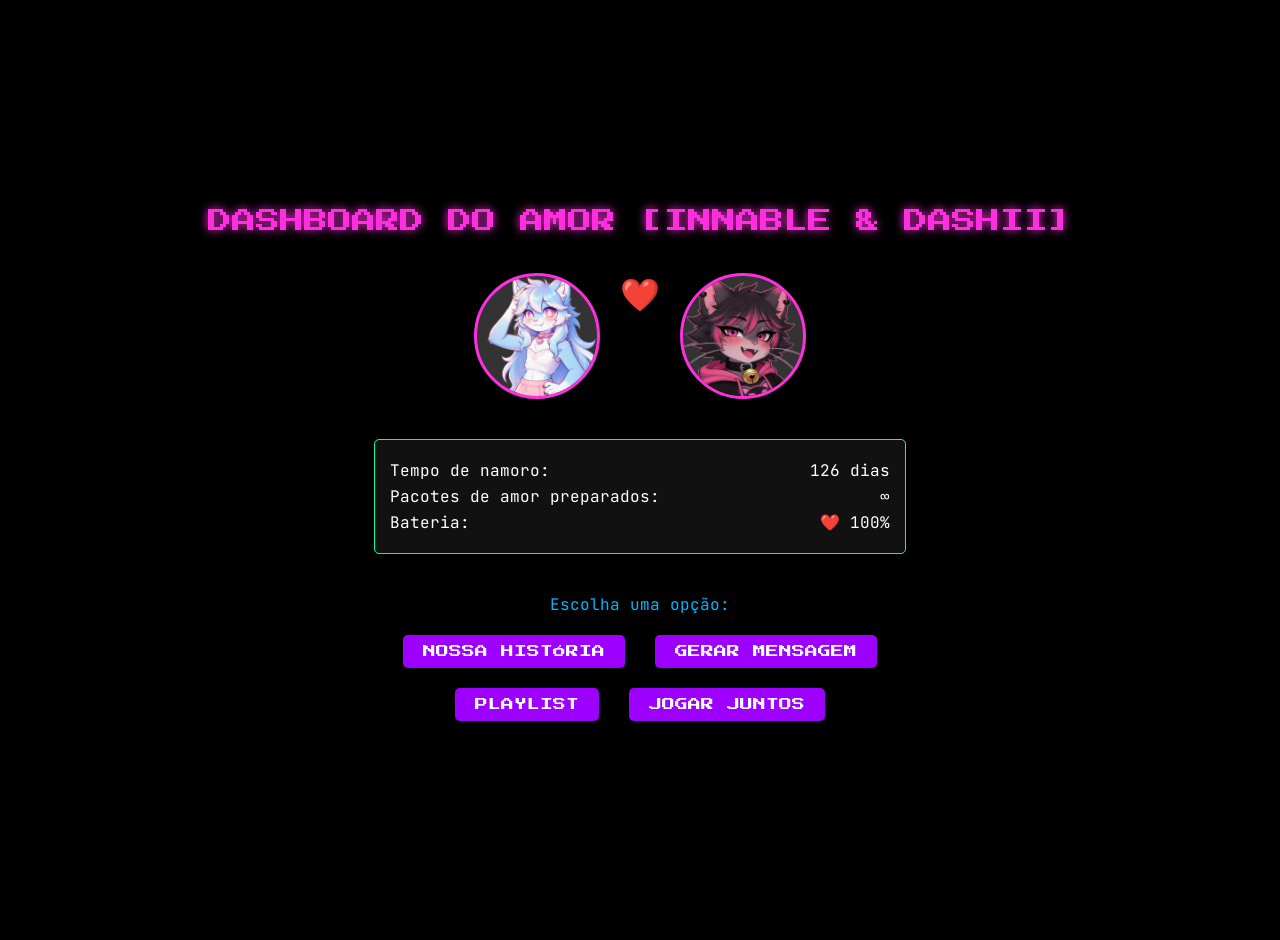
<file: index.html>
<!DOCTYPE html>
<html lang="pt-BR">
<head>
    <meta charset="UTF-8">
    <meta name="viewport" content="width=device-width, initial-scale=1.0">
    <title>Innable & Dashii - Dashboard do Amor</title>
    <!-- Link para a fonte "Press Start 2P" (estilo retro-game) -->
    <link href="https://fonts.googleapis.com/css2?family=Press+Start+2P&display=swap" rel="stylesheet">
    <!-- Link para a fonte "JetBrains Mono" (estilo código) -->
    <link href="https://fonts.googleapis.com/css2?family=JetBrains+Mono:wght@400;700&display=swap" rel="stylesheet">
    <!-- Estilos CSS -->
    <style>
        /* Reset básico */
        body, h1, p {
            margin: 0;
            padding: 0;
        }

        /* Estilos globais */
        body {
            background-color: #000;
            color: #FFF;
            font-family: 'JetBrains Mono', monospace;
            text-align: center;
            padding: 20px;
            min-height: 100vh;
            display: flex;
            flex-direction: column;
            justify-content: center;
            align-items: center;
        }

        /* Estilo para títulos (Press Start 2P) */
        .title {
            font-family: 'Press Start 2P', cursive;
            color: #FF2EDF;
            font-size: 1.5em;
            margin-bottom: 20px;
            text-shadow: 0 0 10px #FF2EDF;
        }

        /* Estilo para textos normais */
        .text {
            color: #00B4FF;
            margin: 10px 0;
        }

        /* Estilo para botões */
        .button {
            background-color: #9D00FF;
            color: #FFF;
            border: none;
            padding: 10px 20px;
            margin: 10px;
            border-radius: 5px;
            font-family: 'Press Start 2P', cursive;
            font-size: 0.8em;
            cursor: pointer;
            transition: all 0.3s;
        }

        .button:hover {
            background-color: #FF2EDF;
            transform: scale(1.05);
        }

        /* Estilo para avatares (fursonas) */
        .avatars {
            display: flex;
            gap: 20px;
            margin: 20px 0;
        }

        .avatar {
            width: 120px;
            height: 120px;
            border-radius: 50%;
            object-fit: cover;
            border: 3px solid #FF2EDF;
        }

        /* Estilo para o coração entre os avatares */
        .heart {
            color: #FF2EDF;
            font-size: 2em;
            animation: pulse 1.5s infinite;
        }

        @keyframes pulse {
            0% { transform: scale(1); }
            50% { transform: scale(1.2); }
            100% { transform: scale(1); }
        }

        /* Estilo para a barra de status (terminal) */
        .status-bar {
            background-color: #111;
            border: 1px solid #00FFA3;
            padding: 15px;
            border-radius: 5px;
            width: 80%;
            max-width: 500px;
            margin: 20px 0;
        }

        .status-item {
            display: flex;
            justify-content: space-between;
            margin: 5px 0;
        }

        /* Estilo para quando a imagem não carregar */
        .avatar {
            background-color: #333;
            display: flex;
            align-items: center;
            justify-content: center;
            color: #FF2EDF;
            font-size: 0.8em;
        }

        /* Estilo para contagem regressiva */
        .countdown {
            color: #FF2EDF;
            font-family: 'Press Start 2P', cursive;
            font-size: 0.9em;
            margin-top: 10px;
        }

        /* Animação para o coração quando a data chegar */
        @keyframes heartbeat {
            0% { transform: scale(1); }
            25% { transform: scale(1.2); }
            50% { transform: scale(1); }
            75% { transform: scale(1.2); }
            100% { transform: scale(1); }
        }

        .heart-celebration {
            animation: heartbeat 0.5s infinite;
            color: #FF0000;
        }
    </style>
</head>
<body>
    <div class="title">DASHBOARD DO AMOR [INNABLE & DASHII]</div>

    <div class="avatars">
        <img src="assets/innable-avatar.png" alt="Innable" class="avatar" onerror="this.src='https://via.placeholder.com/120/FF2EDF/FFFFFF?text=Innable'; this.onerror=null;">
        <div class="heart" id="heart">❤️</div>
        <img src="assets/dashii-avatar.png" alt="Dashii" class="avatar" onerror="this.src='https://via.placeholder.com/120/FF2EDF/FFFFFF?text=Dashii'; this.onerror=null;">
    </div>

    <div class="status-bar">
        <div class="status-item">
            <span>Contagem para o início:</span>
            <span id="uptime">Calculando...</span>
        </div>
        <div class="status-item">
            <span>Pacotes de amor preparados:</span>
            <span>∞</span>
        </div>
        <div class="status-item">
            <span>Bateria:</span>
            <span>❤️ 100%</span>
        </div>
    </div>

    <div class="countdown" id="countdown"></div>

    <div class="text">Escolha uma opção:</div>

    <div>
        <button class="button" onclick="window.location.href='nossa-historia.html'">NOSSA HISTÓRIA</button>
        <button class="button" onclick="window.location.href='api-amor.html'">GERAR MENSAGEM</button>
    </div>
    <div>
        <button class="button" onclick="window.location.href='playlist.html'">PLAYLIST</button>
        <button class="button" onclick="window.location.href='jogos.html'">JOGAR JUNTOS</button>
    </div>

    <script>
        // Data do início do namoro (2 de agosto de 2026)
        const startDate = new Date('2026-08-02');
        const now = new Date();

        // Verifica se a data já passou
        if (now >= startDate) {
            // Se a data já passou, mostra o tempo de namoro
            const diffTime = Math.abs(now - startDate);
            const diffDays = Math.ceil(diffTime / (1000 * 60 * 60 * 24));

            document.getElementById('uptime').textContent = `${diffDays} dias`;
            document.getElementById('heart').classList.add('heart-celebration');
            document.querySelector('.status-bar .status-item:first-child span:first-child').textContent = 'Tempo de namoro:';
        } else {
            // Se a data ainda não passou, mostra a contagem regressiva
            function updateCountdown() {
                const now = new Date();
                const diffTime = Math.abs(startDate - now);
                const diffDays = Math.ceil(diffTime / (1000 * 60 * 60 * 24));

                // Calcula anos, meses e dias restantes
                const years = Math.floor(diffDays / 365);
                const months = Math.floor((diffDays % 365) / 30);
                const days = diffDays % 30;

                let countdownText = '';
                if (years > 0) countdownText += `${years} ano${years > 1 ? 's' : ''}, `;
                if (months > 0) countdownText += `${months} mês${months > 1 ? 'es' : ''}, `;
                countdownText += `${days} dia${days !== 1 ? 's' : ''}`;

                document.getElementById('uptime').textContent = countdownText;

                // Atualiza a contagem regressiva detalhada
                const hours = Math.floor((diffTime % (1000 * 60 * 60 * 24)) / (1000 * 60 * 60));
                const minutes = Math.floor((diffTime % (1000 * 60 * 60)) / (1000 * 60));
                const seconds = Math.floor((diffTime % (1000 * 60)) / 1000);

                document.getElementById('countdown').textContent =
                    `Faltam: ${days} dias, ${hours} horas, ${minutes} minutos e ${seconds} segundos`;
            }

            // Atualiza a contagem regressiva a cada segundo
            updateCountdown();
            setInterval(updateCountdown, 100);
        }
    </script>
</body>
</html>
</file>
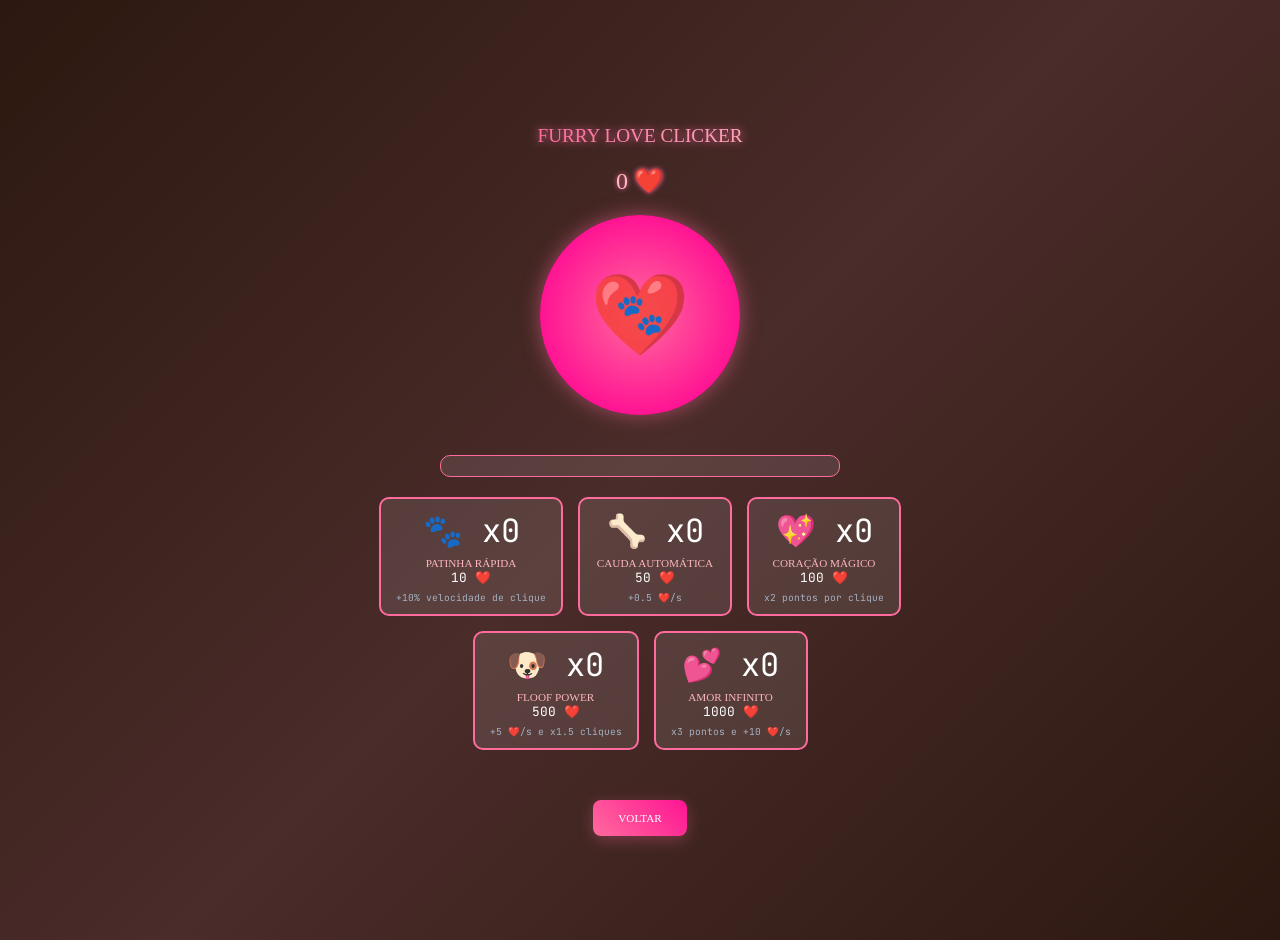
<file: jogos.html>
<!DOCTYPE html>
<html lang="pt-BR">
<head>
    <meta charset="UTF-8">
    <meta name="viewport" content="width=device-width, initial-scale=1.0">
    <title>Furry Love Clicker | Innable & Dashii</title>
    <!-- Fontes -->
    <link href="https://fonts.googleapis.com/css2?family=Press+Start+2P&display=swap" rel="stylesheet">
    <link href="https://fonts.googleapis.com/css2?family=JetBrains+Mono:wght@400;700&display=swap" rel="stylesheet">
    <style>
        /* Reset básico */
        body, h1, p {
            margin: 0;
            padding: 0;
        }

        /* Estilos globais */
        body {
            background: linear-gradient(135deg, #2c1810 0%, #4a2c2a 50%, #2c1810 100%);
            color: #FFF;
            font-family: 'JetBrains Mono', monospace;
            padding: 20px;
            min-height: 100vh;
            display: flex;
            flex-direction: column;
            align-items: center;
            justify-content: center;
            overflow-x: hidden;
        }

        /* Título */
        .title {
            font-family: 'Press+Start+2P', cursive;
            color: #FF6B9D;
            text-align: center;
            margin-bottom: 20px;
            text-shadow: 0 0 10px #FF6B9D;
            font-size: 1.2em;
            background: linear-gradient(90deg, #FF6B9D, #FFB6C1);
            -webkit-background-clip: text;
            -webkit-text-fill-color: transparent;
            background-clip: text;
            margin-top: 20px;
        }

        /* Contador */
        .counter {
            font-family: 'Press+Start+2P', cursive;
            color: #FFB6C1;
            font-size: 1.5em;
            margin-bottom: 20px;
            text-shadow: 0 0 5px #FF6B9D;
        }

        /* Botão principal (coração furry) */
        .clicker-button {
            width: 200px;
            height: 200px;
            background: radial-gradient(circle, #FF6B9D 0%, #FF1493 70%);
            border: none;
            border-radius: 50%;
            cursor: pointer;
            display: flex;
            align-items: center;
            justify-content: center;
            margin-bottom: 20px;
            box-shadow: 0 0 20px rgba(255, 107, 157, 0.5);
            transition: all 0.1s;
            position: relative;
            overflow: hidden;
            animation: pulse 2s infinite;
        }

        @keyframes pulse {
            0% { transform: scale(1); }
            50% { transform: scale(1.05); }
            100% { transform: scale(1); }
        }

        .clicker-button:active {
            transform: scale(0.95);
            box-shadow: 0 0 10px rgba(255, 107, 157, 0.8);
        }

        .clicker-button::before {
            content: "❤️";
            font-size: 80px;
            position: absolute;
            opacity: 0.8;
        }

        .clicker-button::after {
            content: "🐾";
            font-size: 40px;
            position: absolute;
            animation: float 3s infinite ease-in-out;
        }

        @keyframes float {
            0%, 100% { transform: translateY(0) rotate(0deg); }
            50% { transform: translateY(-20px) rotate(10deg); }
        }

        /* Efeitos de clique */
        .click-effect {
            position: absolute;
            font-size: 30px;
            color: #FF6B9D;
            pointer-events: none;
            animation: fadeOut 1s forwards;
            z-index: 10;
        }

        @keyframes fadeOut {
            0% { opacity: 1; transform: translateY(0); }
            100% { opacity: 0; transform: translateY(-50px); }
        }

        /* Upgrades */
        .upgrades {
            display: flex;
            flex-wrap: wrap;
            justify-content: center;
            gap: 15px;
            margin-bottom: 30px;
            max-width: 600px;
        }

        .upgrade {
            background: rgba(255, 255, 255, 0.1);
            border: 2px solid #FF6B9D;
            border-radius: 10px;
            padding: 10px 15px;
            cursor: pointer;
            transition: all 0.3s;
            text-align: center;
            min-width: 120px;
        }

        .upgrade:hover {
            background: rgba(255, 107, 157, 0.2);
            transform: scale(1.05);
        }

        .upgrade-icon {
            font-size: 2em;
            margin-bottom: 5px;
        }

        .upgrade-name {
            font-family: 'Press+Start+2P', cursive;
            color: #FFB6C1;
            font-size: 0.7em;
        }

        .upgrade-cost {
            color: #FFF;
            font-size: 0.8em;
        }

        .upgrade-description {
            color: #A5B1C2;
            font-size: 0.6em;
            margin-top: 5px;
        }

        /* Barra de progresso */
        .progress-container {
            width: 80%;
            max-width: 400px;
            margin: 20px auto;
        }

        .progress-bar {
            height: 20px;
            background: rgba(255, 255, 255, 0.1);
            border-radius: 10px;
            overflow: hidden;
            border: 1px solid #FF6B9D;
        }

        .progress {
            height: 100%;
            background: linear-gradient(90deg, #FF6B9D, #FF1493);
            width: 0%;
            transition: width 0.5s;
        }

        /* Mensagem de vitória */
        .victory-message {
            position: fixed;
            top: 50%;
            left: 50%;
            transform: translate(-50%, -50%);
            background: rgba(255, 107, 157, 0.95);
            color: #FFF;
            padding: 30px;
            border-radius: 15px;
            font-family: 'Press+Start+2P', cursive;
            font-size: 1.2em;
            text-align: center;
            display: none;
            box-shadow: 0 0 30px rgba(255, 107, 157, 0.7);
            z-index: 1000;
            border: 3px solid #FF1493;
            animation: bounce 0.5s;
        }

        @keyframes bounce {
            0%, 100% { transform: translate(-50%, -50%) scale(1); }
            50% { transform: translate(-50%, -50%) scale(1.1); }
        }

        .victory-message .heart {
            font-size: 2em;
            animation: pulse 1s infinite;
        }

        /* Botão de voltar */
        .back-button {
            background: linear-gradient(45deg, #FF6B9D, #FF1493);
            color: #FFF;
            border: none;
            padding: 12px 25px;
            border-radius: 8px;
            font-family: 'Press+Start+2P', cursive;
            font-size: 0.7em;
            cursor: pointer;
            transition: all 0.3s;
            margin-top: 20px;
            box-shadow: 0 4px 15px rgba(255, 107, 157, 0.3);
            text-transform: uppercase;
        }

        .back-button:hover {
            background: linear-gradient(45deg, #FF1493, #FF6B9D);
            transform: scale(1.05);
            box-shadow: 0 6px 20px rgba(255, 107, 157, 0.5);
        }

        /* Mensagem de conquista */
        .achievement {
            position: fixed;
            bottom: 20px;
            right: 20px;
            background: rgba(255, 107, 157, 0.9);
            color: #FFF;
            padding: 10px 15px;
            border-radius: 10px;
            font-family: 'Press+Start+2P', cursive;
            font-size: 0.7em;
            display: none;
            box-shadow: 0 0 10px rgba(255, 107, 157, 0.5);
            z-index: 100;
        }

        /* Fundo animado */
        .background-elements {
            position: fixed;
            top: 0;
            left: 0;
            width: 100%;
            height: 100%;
            pointer-events: none;
            z-index: -1;
            overflow: hidden;
        }

        .floating-element {
            position: absolute;
            font-size: 20px;
            color: rgba(255, 107, 157, 0.3);
            animation: float 10s infinite linear;
        }

        /* Easter egg */
        .secret-message {
            position: fixed;
            bottom: 20px;
            left: 20px;
            background: rgba(255, 107, 157, 0.9);
            color: #FFF;
            padding: 10px 15px;
            border-radius: 10px;
            font-family: 'Press+Start+2P', cursive;
            font-size: 0.7em;
            display: none;
            box-shadow: 0 0 10px rgba(255, 107, 157, 0.5);
            z-index: 100;
        }

        /* Efeito de brilho */
        @keyframes glow {
            0% { box-shadow: 0 0 5px #FF1493; }
            50% { box-shadow: 0 0 20px #FF1493, 0 0 30px #FF1493; }
            100% { box-shadow: 0 0 5px #FF1493; }
        }

        .glow {
            animation: glow 1.5s infinite;
        }
    </style>
</head>
<body>
    <!-- Fundo animado -->
    <div class="background-elements" id="backgroundElements"></div>

    <!-- Título -->
    <div class="title">FURRY LOVE CLICKER</div>

    <!-- Contador -->
    <div class="counter" id="counter">0 ❤️</div>

    <!-- Botão principal -->
    <button class="clicker-button" id="clickerButton"></button>

    <!-- Barra de progresso -->
    <div class="progress-container">
        <div class="progress-bar">
            <div class="progress" id="progressBar"></div>
        </div>
    </div>

    <!-- Upgrades -->
    <div class="upgrades">
        <div class="upgrade" onclick="buyUpgrade('paw', 10, 'speed')">
            <div class="upgrade-icon">🐾</div>
            <div class="upgrade-name">PATINHA RÁPIDA</div>
            <div class="upgrade-cost" id="pawCost">10 ❤️</div>
            <div class="upgrade-description">+10% velocidade de clique</div>
        </div>
        <div class="upgrade" onclick="buyUpgrade('tail', 50, 'auto')">
            <div class="upgrade-icon">🦴</div>
            <div class="upgrade-name">CAUDA AUTOMÁTICA</div>
            <div class="upgrade-cost" id="tailCost">50 ❤️</div>
            <div class="upgrade-description">+0.5 ❤️/s</div>
        </div>
        <div class="upgrade" onclick="buyUpgrade('heart', 100, 'multiplier')">
            <div class="upgrade-icon">💖</div>
            <div class="upgrade-name">CORAÇÃO MÁGICO</div>
            <div class="upgrade-cost" id="heartCost">100 ❤️</div>
            <div class="upgrade-description">x2 pontos por clique</div>
        </div>
        <div class="upgrade" onclick="buyUpgrade('floof', 500, 'super')">
            <div class="upgrade-icon">🐶</div>
            <div class="upgrade-name">FLOOF POWER</div>
            <div class="upgrade-cost" id="floofCost">500 ❤️</div>
            <div class="upgrade-description">+5 ❤️/s e x1.5 cliques</div>
        </div>
        <div class="upgrade" onclick="buyUpgrade('love', 1000, 'ultimate')">
            <div class="upgrade-icon">💕</div>
            <div class="upgrade-name">AMOR INFINITO</div>
            <div class="upgrade-cost" id="loveCost">1000 ❤️</div>
            <div class="upgrade-description">x3 pontos e +10 ❤️/s</div>
        </div>
    </div>

    <!-- Mensagem de vitória -->
    <div class="victory-message" id="victoryMessage">
        <div class="heart">❤️</div>
        Good boy!~~<br>
        <span style="font-size: 0.7em;">Você encheu meu coração de amor! 💖</span>
    </div>

    <!-- Mensagem de conquista -->
    <div class="achievement" id="achievement"></div>

    <!-- Easter egg -->
    <div class="secret-message" id="secretMessage">
        DASHII, VOCÊ É MEU MELHOR UPGRADE! ❤️🐾
    </div>

    <!-- Botão de voltar -->
    <button class="back-button" onclick="window.location.href='index.html'">VOLTAR</button>

    <script>
        // Variáveis do jogo
        let points = 0;
        let pointsPerClick = 1;
        let pointsPerSecond = 0;
        let clickSpeed = 1; // 1 = normal, 0.9 = 10% mais rápido
        let clickMultiplier = 1;
        let upgrades = {
            paw: { count: 0, cost: 10, type: 'speed' },
            tail: { count: 0, cost: 50, type: 'auto' },
            heart: { count: 0, cost: 100, type: 'multiplier' },
            floof: { count: 0, cost: 500, type: 'super' },
            love: { count: 0, cost: 1000, type: 'ultimate' }
        };

        // Elementos DOM
        const counterElement = document.getElementById('counter');
        const clickerButton = document.getElementById('clickerButton');
        const progressBar = document.getElementById('progressBar');
        const achievementElement = document.getElementById('achievement');
        const secretMessage = document.getElementById('secretMessage');
        const victoryMessage = document.getElementById('victoryMessage');

        // Função para atualizar o contador
        function updateCounter() {
            counterElement.textContent = `${points} ❤️`;
            const progress = Math.min((points / 10000) * 100, 100);
            progressBar.style.width = `${progress}%`;

            // Verifica se encheu a barra
            if (progress >= 100) {
                showVictoryMessage();
            }

            // Verifica conquistas
            checkAchievements();
        }

        // Função para clicar no botão
        function clickButton() {
            const actualPoints = Math.floor(pointsPerClick * clickMultiplier);
            points += actualPoints;
            updateCounter();

            // Efeito visual
            createClickEffect(actualPoints);

            // Easter egg: clicar 50 vezes rapidamente
            clickCount++;
            if (clickCount === 50) {
                showSecretMessage();
            }
        }

        // Função para criar efeito de clique
        function createClickEffect(amount) {
            const effect = document.createElement('div');
            effect.classList.add('click-effect');
            effect.textContent = `+${amount} ❤️`;
            effect.style.left = `${Math.random() * 80 + 10}%`;
            effect.style.top = `${Math.random() * 80 + 10}%`;
            document.body.appendChild(effect);

            setTimeout(() => {
                effect.remove();
            }, 1000);
        }

        // Função para comprar upgrades
        function buyUpgrade(type, baseCost, upgradeType) {
            if (points >= upgrades[type].cost) {
                points -= upgrades[type].cost;
                upgrades[type].count++;
                upgrades[type].cost = Math.floor(baseCost * Math.pow(1.15, upgrades[type].count));

                // Atualiza o efeito do upgrade
                switch(upgradeType) {
                    case 'speed':
                        clickSpeed = Math.max(0.1, clickSpeed - 0.1); // 10% mais rápido
                        break;
                    case 'auto':
                        pointsPerSecond += 0.5;
                        break;
                    case 'multiplier':
                        clickMultiplier *= 2;
                        break;
                    case 'super':
                        pointsPerSecond += 5;
                        clickMultiplier *= 1.5;
                        break;
                    case 'ultimate':
                        pointsPerSecond += 10;
                        clickMultiplier *= 3;
                        break;
                }

                // Atualiza o custo no HTML
                document.getElementById(`${type}Cost`).textContent = `${upgrades[type].cost} ❤️`;

                updateCounter();
                updateUpgradeDisplay();
            } else {
                showAchievement("FALTA ❤️!");
            }
        }

        // Função para atualizar a exibição dos upgrades
        function updateUpgradeDisplay() {
            // Atualiza os ícones dos upgrades
            const pawElement = document.querySelector('.upgrade:nth-child(1) .upgrade-icon');
            const tailElement = document.querySelector('.upgrade:nth-child(2) .upgrade-icon');
            const heartElement = document.querySelector('.upgrade:nth-child(3) .upgrade-icon');
            const floofElement = document.querySelector('.upgrade:nth-child(4) .upgrade-icon');
            const loveElement = document.querySelector('.upgrade:nth-child(5) .upgrade-icon');

            pawElement.textContent = `🐾 x${upgrades.paw.count}`;
            tailElement.textContent = `🦴 x${upgrades.tail.count}`;
            heartElement.textContent = `💖 x${upgrades.heart.count}`;
            floofElement.textContent = `🐶 x${upgrades.floof.count}`;
            loveElement.textContent = `💕 x${upgrades.love.count}`;
        }

        // Função para ganhar pontos automaticamente
        function autoClick() {
            points += pointsPerSecond;
            updateCounter();
        }

        // Função para verificar conquistas
        function checkAchievements() {
            if (points >= 100 && !achievements.includes("100 ❤️")) {
                showAchievement("100 ❤️!");
                achievements.push("100 ❤️");
            }
            if (points >= 1000 && !achievements.includes("1K ❤️")) {
                showAchievement("1K ❤️!");
                achievements.push("1K ❤️");
            }
            if (points >= 5000 && !achievements.includes("5K ❤️")) {
                showAchievement("5K ❤️!");
                achievements.push("5K ❤️");
            }
        }

        // Função para mostrar conquistas
        function showAchievement(message) {
            achievementElement.textContent = message;
            achievementElement.style.display = 'block';

            setTimeout(() => {
                achievementElement.style.display = 'none';
            }, 3000);
        }

        // Função para mostrar mensagem de vitória
        function showVictoryMessage() {
            victoryMessage.style.display = 'block';
            clickerButton.style.display = 'none';

            // Efeito de brilho no botão de voltar
            document.querySelector('.back-button').classList.add('glow');

            // Desabilita o jogo
            clearInterval(autoClickInterval);
        }

        // Função para mostrar mensagem secreta
        let clickCount = 0;
        function showSecretMessage() {
            secretMessage.style.display = 'block';

            setTimeout(() => {
                secretMessage.style.display = 'none';
            }, 5000);
        }

        // Event listeners
        clickerButton.addEventListener('click', clickButton);

        // Inicialização
        let achievements = [];
        updateCounter();
        updateUpgradeDisplay();

        // Ganha pontos automaticamente a cada segundo
        const autoClickInterval = setInterval(autoClick, 1000);

        // Cria elementos flutuantes no fundo
        const backgroundElements = document.getElementById('backgroundElements');
        const elements = ['❤️', '🐾', '🦴', '💖', '🐶', '💕'];

        for (let i = 0; i < 30; i++) {
            const element = document.createElement('div');
            element.classList.add('floating-element');
            element.textContent = elements[Math.floor(Math.random() * elements.length)];

            // Posicionamento aleatório
            element.style.left = `${Math.random() * 100}%`;
            element.style.top = `${Math.random() * 100 + 100}%`;
            element.style.animationDelay = `${Math.random() * 10}s`;
            element.style.animationDuration = `${Math.random() * 10 + 10}s`;

            backgroundElements.appendChild(element);
        }

        // Animação para os elementos flutuantes
        const style = document.createElement('style');
        style.textContent = `
            @keyframes float {
                0% {
                    transform: translateY(0) translateX(0) rotate(0deg);
                }
                100% {
                    transform: translateY(-100vh) translateX(${Math.random() * 100 - 50}px) rotate(360deg);
                }
            }
            .floating-element {
                animation: float linear infinite;
            }
        `;
        document.head.appendChild(style);

        // Ajusta a velocidade de clique
        let lastClickTime = 0;
        clickerButton.addEventListener('click', function(e) {
            const now = Date.now();
            if (now - lastClickTime < 100 * clickSpeed) {
                return; // Impede cliques muito rápidos
            }
            lastClickTime = now;
            clickButton();
        });
    </script>
</body>
</html>
</file>
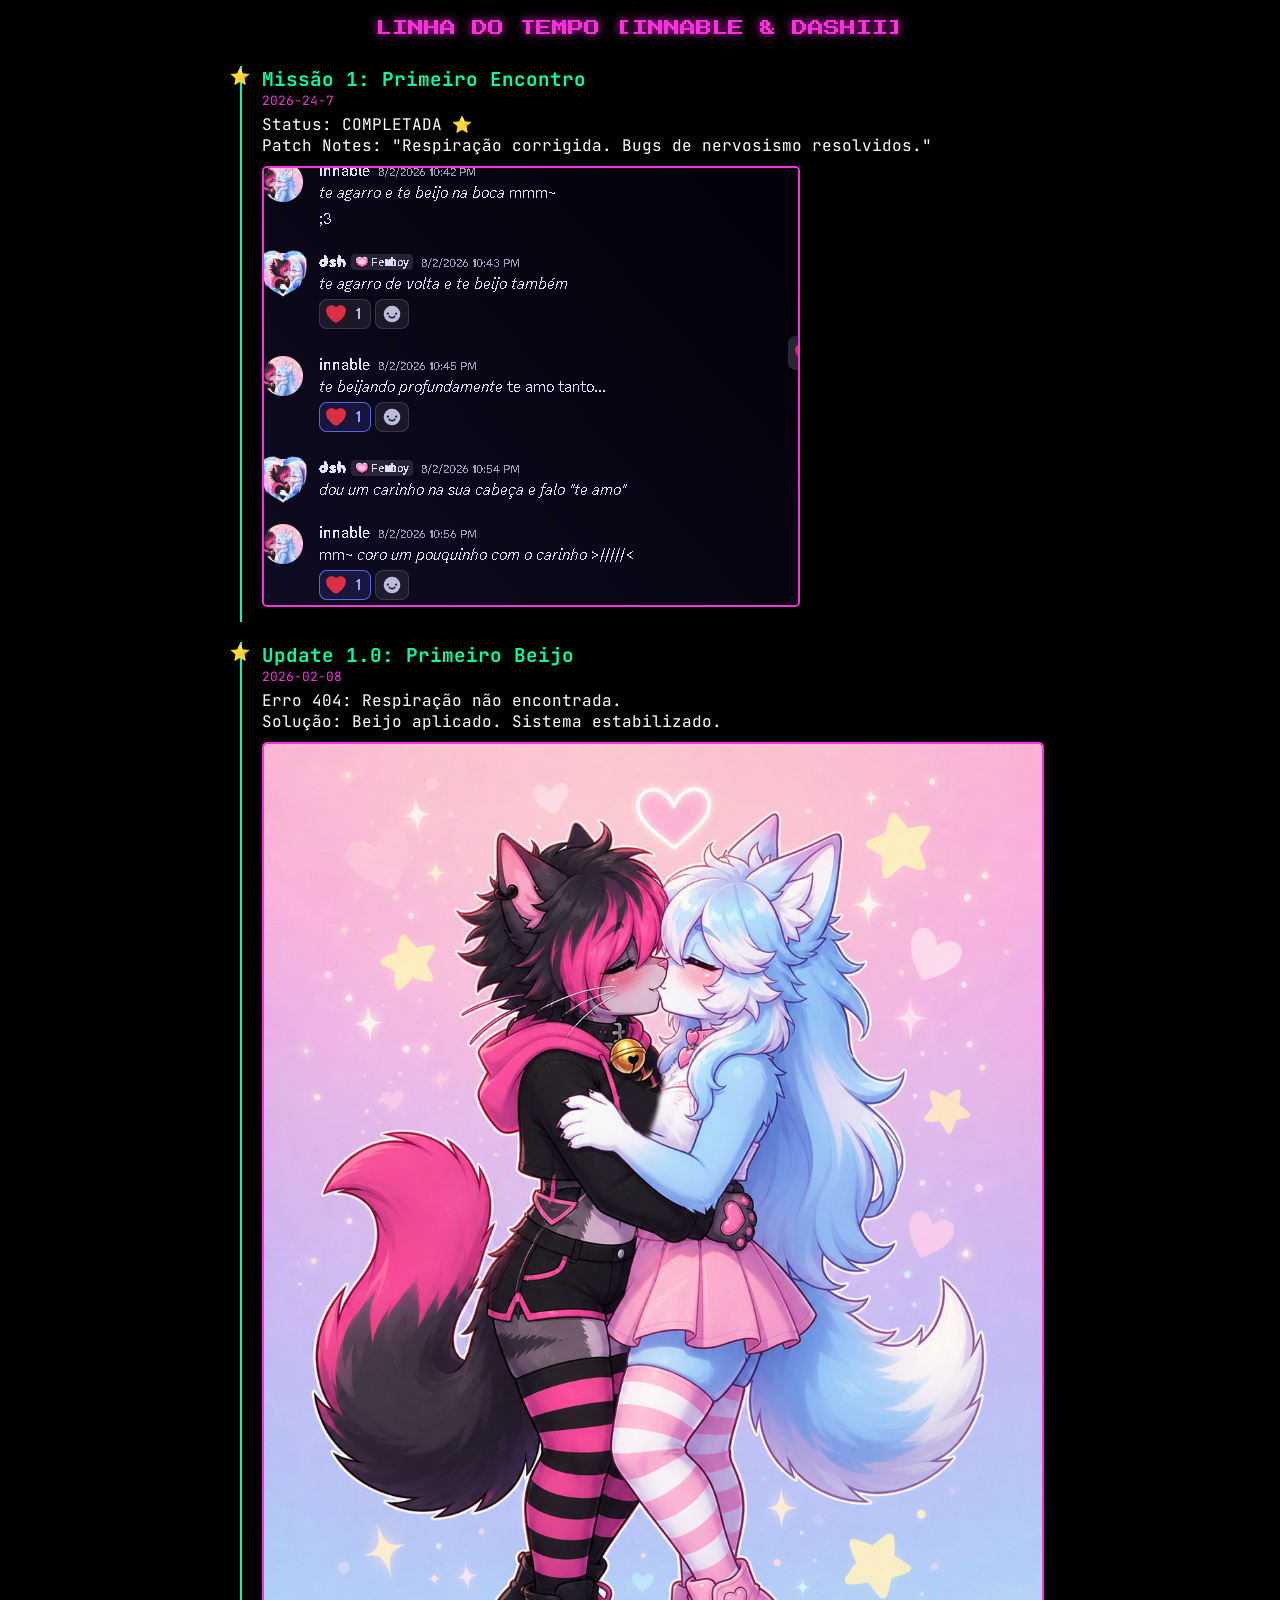
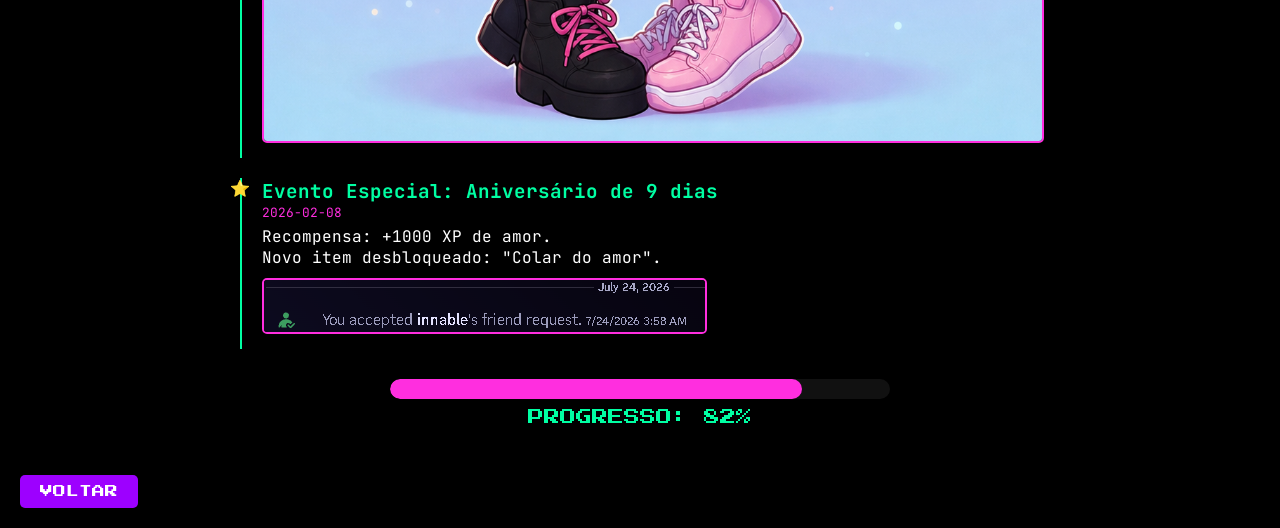
<file: nossa-historia.html>
<!DOCTYPE html>
<html lang="pt-BR">
<head>
    <meta charset="UTF-8">
    <meta name="viewport" content="width=device-width, initial-scale=1.0">
    <title>Nossa História | Innable & Dashii</title>
    <!-- Fontes -->
    <link href="https://fonts.googleapis.com/css2?family=Press+Start+2P&display=swap" rel="stylesheet">
    <link href="https://fonts.googleapis.com/css2?family=JetBrains+Mono:wght@400;700&display=swap" rel="stylesheet">
    <style>
        /* Reset básico */
        body, h1, p {
            margin: 0;
            padding: 0;
        }

        /* Estilos globais */
        body {
            background-color: #000;
            color: #FFF;
            font-family: 'JetBrains Mono', monospace;
            padding: 20px;
            min-height: 100vh;
        }

        /* Título (estilo retro-game) */
        .title {
            font-family: 'Press Start 2P', cursive;
            color: #FF2EDF;
            text-align: center;
            margin-bottom: 30px;
            text-shadow: 0 0 10px #FF2EDF;
        }

        /* Linha do tempo */
        .timeline {
            max-width: 800px;
            margin: 0 auto;
        }

        /* Evento da linha do tempo */
        .event {
            border-left: 2px solid #00FFA3;
            padding-left: 20px;
            margin: 20px 0;
            position: relative;
        }

        /* Estrela antes do evento (⭐) */
        .event::before {
            content: "⭐";
            color: #FF2EDF;
            position: absolute;
            left: -12px;
            top: 0;
        }

        /* Título do evento */
        .event-title {
            color: #00FFA3;
            font-weight: bold;
            font-size: 1.2em;
        }

        /* Data do evento */
        .event-date {
            color: #FF2EDF;
            font-size: 0.8em;
        }

        /* Descrição do evento */
        .event-description {
            margin-top: 5px;
            color: #FFF;
        }

        /* Foto do evento */
        .event-photo {
            max-width: 100%;
            border-radius: 5px;
            margin: 10px 0;
            border: 2px solid #FF2EDF;
        }

        /* Barra de progresso */
        .progress-container {
            text-align: center;
            margin: 30px 0;
        }

        .progress-bar {
            background-color: #111;
            height: 20px;
            border-radius: 10px;
            width: 80%;
            max-width: 500px;
            margin: 0 auto;
            overflow: hidden;
        }

        .progress {
            background-color: #FF2EDF;
            height: 100%;
            width: 75%; /* Ajuste conforme o tempo de namoro */
            border-radius: 10px;
            transition: width 2s;
        }

        .progress-text {
            color: #00FFA3;
            font-family: 'Press Start 2P', cursive;
            margin-top: 10px;
        }

        /* Botão de voltar */
        .back-button {
            background-color: #9D00FF;
            color: #FFF;
            border: none;
            padding: 10px 20px;
            border-radius: 5px;
            font-family: 'Press Start 2P', cursive;
            font-size: 0.8em;
            cursor: pointer;
            margin-top: 20px;
            transition: all 0.3s;
        }

        .back-button:hover {
            background-color: #FF2EDF;
            transform: scale(1.05);
        }
    </style>
</head>
<body>
    <!-- Título -->
    <div class="title">LINHA DO TEMPO [INNABLE & DASHII]</div>

    <!-- Linha do tempo -->
    <div class="timeline">
        <!-- Evento 1: Primeiro Encontro -->
        <div class="event">
            <div class="event-title">Missão 1: Primeiro Encontro</div>
            <div class="event-date">2026-24-7</div>
            <div class="event-description">
                Status: COMPLETADA ⭐<br>
                Patch Notes: "Respiração corrigida. Bugs de nervosismo resolvidos."
            </div>
            <img src="assets/primeiro-encontro.jpg" alt="Primeiro encontro" class="event-photo">
        </div>

        <!-- Evento 2: Primeiro Beijo -->
        <div class="event">
            <div class="event-title">Update 1.0: Primeiro Beijo</div>
            <div class="event-date">2026-02-08</div>
            <div class="event-description">
                Erro 404: Respiração não encontrada.<br>
                Solução: Beijo aplicado. Sistema estabilizado.
            </div>
            <img src="assets/primeiro-beijo.jpg" alt="Primeiro beijo" class="event-photo">
        </div>

        <!-- Evento 3: Aniversário de 1 Mês -->
        <div class="event">
            <div class="event-title">Evento Especial: Aniversário de 9 dias</div>
            <div class="event-date">2026-02-08</div>
            <div class="event-description">
                Recompensa: +1000 XP de amor.<br>
                Novo item desbloqueado: "Colar do amor".
            </div>
            <img src="assets/1-mes.jpg" alt=" de namoro" class="event-photo">
        </div>

        <!-- Adicione mais eventos aqui! -->
    </div>
    

    <!-- Barra de progresso -->
    <div class="progress-container">
        <div class="progress-bar">
            <div class="progress" id="progress"></div>
        </div>
        <div class="progress-text">PROGRESSO: <span id="progress-text">75%</span></div>
    </div>

    <!-- Botão de voltar -->
    <button class="back-button" onclick="window.location.href='index.html'">VOLTAR</button>

    <script>
        // Calcula o progresso do namoro (ajuste a data inicial)
        const startDate = new Date('2026-02-08'); // Data que começaram a namorar
        const now = new Date();
        const diffTime = Math.abs(now - startDate);
        const diffDays = Math.ceil(diffTime / (1000 * 60 * 60 * 24));

        // Supondo que o namoro dure 1 ano (365 dias)
        const progressPercentage = Math.min((diffDays / 365) * 100, 100);
        document.getElementById('progress').style.width = `${progressPercentage}%`;
        document.getElementById('progress-text').textContent = `${Math.round(progressPercentage)}%`;
    </script>
</body>
</html>
</file>
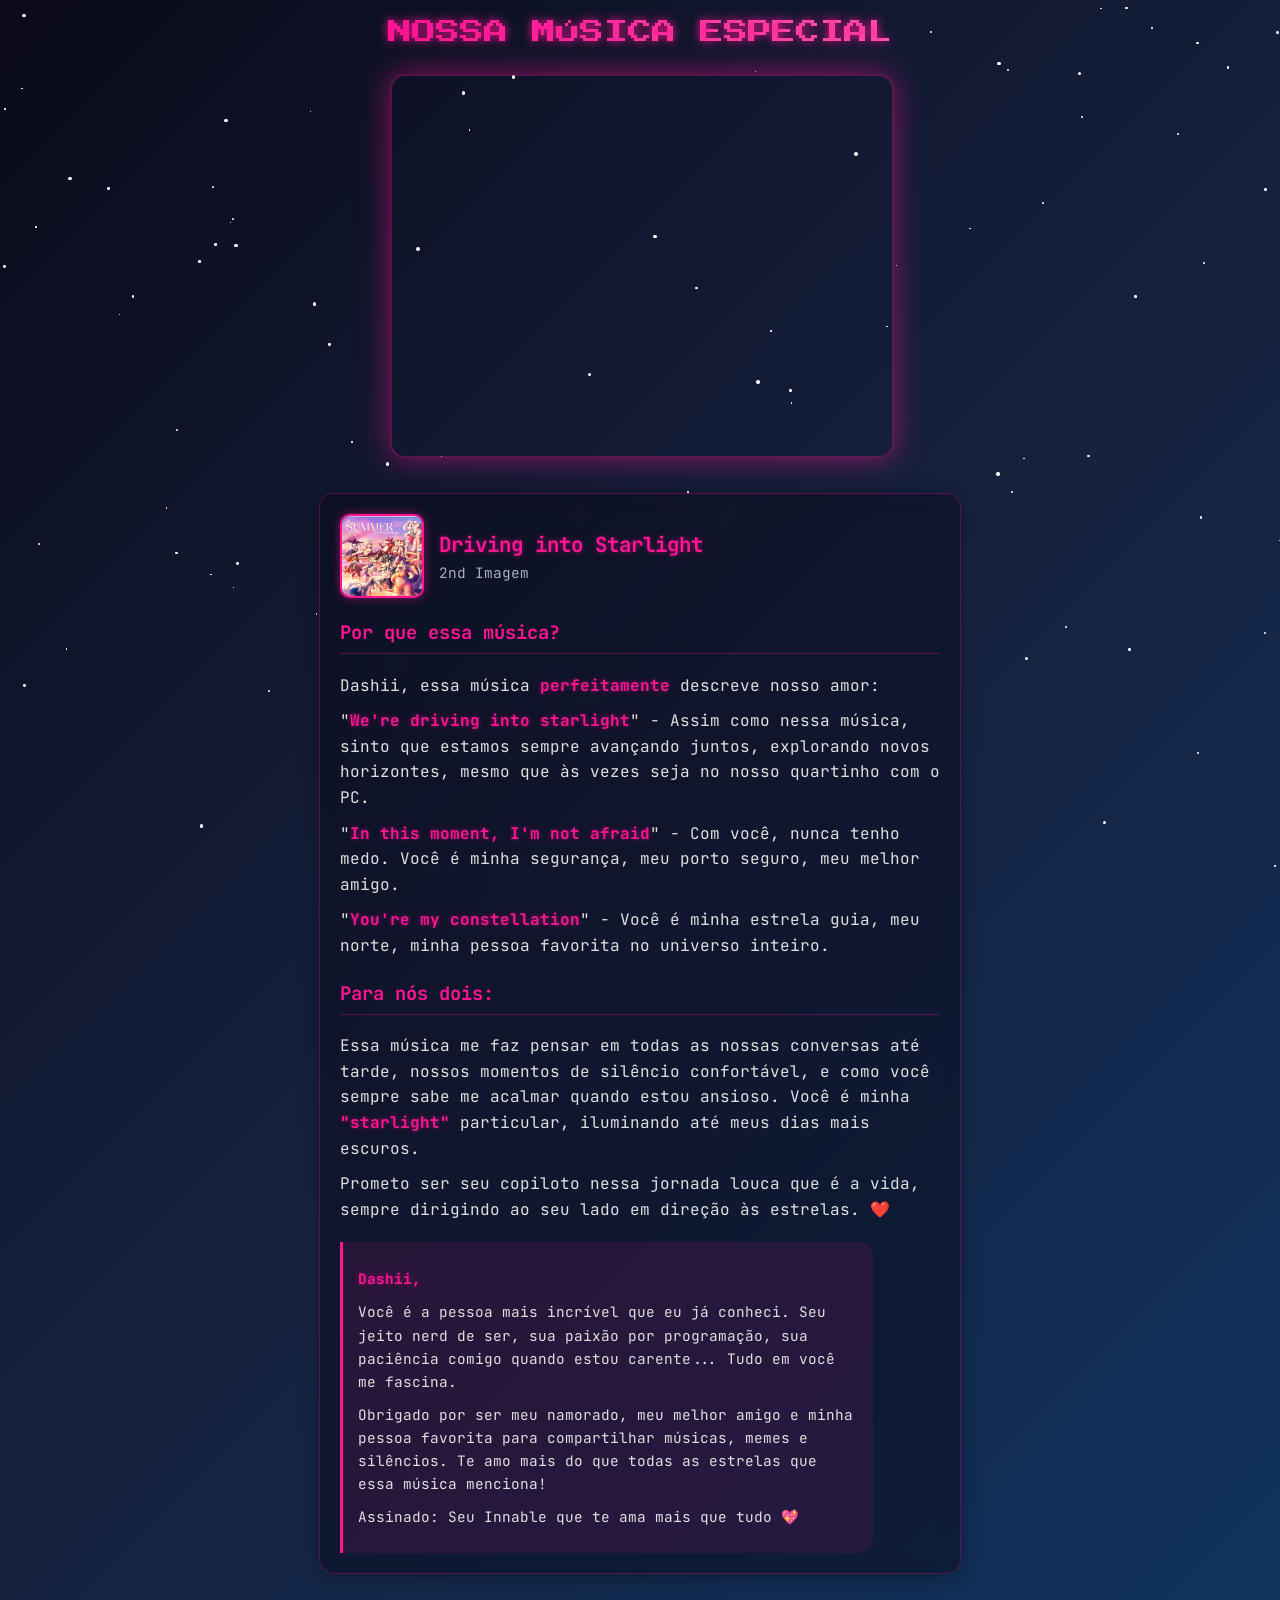
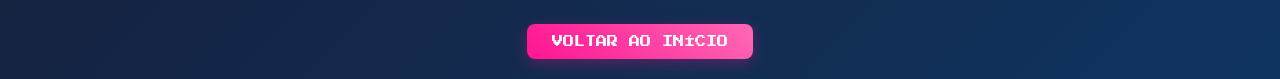
<file: playlist.html>
<!DOCTYPE html>
<html lang="pt-BR">
<head>
    <meta charset="UTF-8">
    <meta name="viewport" content="width=device-width, initial-scale=1.0">
    <title>Nossa Música Especial | Innable & Dashii</title>
    <!-- Fontes -->
    <link href="https://fonts.googleapis.com/css2?family=Press+Start+2P&display=swap" rel="stylesheet">
    <link href="https://fonts.googleapis.com/css2?family=JetBrains+Mono:wght@400;700&display=swap" rel="stylesheet">
    <style>
        /* Reset básico */
        body, h1, p {
            margin: 0;
            padding: 0;
        }

        /* Estilos globais */
        body {
            background: linear-gradient(135deg, #0a0a1a 0%, #16213e 50%, #0f3460 100%);
            color: #FFF;
            font-family: 'JetBrains Mono', monospace;
            padding: 20px;
            min-height: 100vh;
            display: flex;
            flex-direction: column;
            align-items: center;
            justify-content: center;
        }

        /* Título */
        .title {
            font-family: 'Press Start 2P', cursive;
            color: #FF1493;
            text-align: center;
            margin-bottom: 30px;
            text-shadow: 0 0 10px #FF1493;
            font-size: 1.5em;
            background: linear-gradient(90deg, #FF1493, #FF69B4);
            -webkit-background-clip: text;
            -webkit-text-fill-color: transparent;
            background-clip: text;
        }

        /* Player do Spotify */
        .spotify-player {
            text-align: center;
            margin-bottom: 30px;
            width: 100%;
            max-width: 500px;
        }

        .spotify-embed {
            border-radius: 15px;
            box-shadow: 0 0 30px rgba(255, 20, 147, 0.5);
            border: 2px solid rgba(255, 20, 147, 0.3);
        }

        /* Música especial */
        .song-container {
            background: rgba(10, 10, 26, 0.5);
            border: 1px solid rgba(255, 20, 147, 0.3);
            border-radius: 15px;
            padding: 20px;
            width: 90%;
            max-width: 600px;
            margin-bottom: 30px;
            backdrop-filter: blur(10px);
            transition: all 0.3s ease;
            box-shadow: 0 4px 20px rgba(0, 0, 0, 0.3);
        }

        .song-container:hover {
            transform: translateY(-5px);
            box-shadow: 0 10px 25px rgba(255, 20, 147, 0.3);
        }

        .song-header {
            display: flex;
            align-items: center;
            margin-bottom: 15px;
        }

        .song-cover {
            width: 80px;
            height: 80px;
            border-radius: 10px;
            margin-right: 15px;
            object-fit: cover;
            border: 2px solid #FF1493;
            box-shadow: 0 0 10px rgba(255, 20, 147, 0.5);
        }

        .song-info h2 {
            color: #FF1493;
            margin: 0;
            font-size: 1.3em;
            text-shadow: 0 0 5px rgba(255, 20, 147, 0.5);
        }

        .song-info p {
            color: #A5B1C2;
            margin: 5px 0 0 0;
            font-size: 0.9em;
        }

        /* Letras e mensagem */
        .song-content {
            text-align: left;
            color: #E0E0E0;
            line-height: 1.6;
        }

        .song-content h3 {
            color: #FF1493;
            margin-top: 20px;
            border-bottom: 1px solid rgba(255, 20, 147, 0.3);
            padding-bottom: 5px;
        }

        .song-content p {
            margin: 10px 0;
        }

        .highlight {
            color: #FF1493;
            font-weight: bold;
            text-shadow: 0 0 5px rgba(255, 20, 147, 0.5);
        }

        /* Animação de estrelas */
        .stars {
            position: fixed;
            top: 0;
            left: 0;
            width: 100%;
            height: 100%;
            pointer-events: none;
            z-index: -1;
        }

        .star {
            position: absolute;
            background-color: #FFF;
            border-radius: 50%;
            animation: twinkle 5s infinite;
        }

        @keyframes twinkle {
            0%, 100% { opacity: 0.2; transform: scale(0.8); }
            50% { opacity: 1; transform: scale(1.2); }
        }

        /* Botão de voltar */
        .back-button {
            background: linear-gradient(45deg, #FF1493, #FF69B4);
            color: #FFF;
            border: none;
            padding: 12px 25px;
            border-radius: 8px;
            font-family: 'Press Start 2P', cursive;
            font-size: 0.7em;
            cursor: pointer;
            transition: all 0.3s;
            margin-top: 20px;
            box-shadow: 0 4px 15px rgba(255, 20, 147, 0.3);
            text-transform: uppercase;
        }

        .back-button:hover {
            background: linear-gradient(45deg, #FF69B4, #FF1493);
            transform: scale(1.05);
            box-shadow: 0 6px 20px rgba(255, 20, 147, 0.5);
        }

        /* Mensagem especial */
        .special-message {
            background: rgba(255, 20, 147, 0.1);
            border-left: 3px solid #FF1493;
            padding: 15px;
            margin-top: 20px;
            border-radius: 0 5px 5px 0;
            text-align: left;
            max-width: 500px;
            font-size: 0.9em;
            border-top-right-radius: 15px;
            border-bottom-right-radius: 15px;
        }

        /* Efeito de brilho */
        @keyframes glow {
            0% { box-shadow: 0 0 5px #FF1493; }
            50% { box-shadow: 0 0 20px #FF1493, 0 0 30px #FF1493; }
            100% { box-shadow: 0 0 5px #FF1493; }
        }

        .glow {
            animation: glow 3s infinite;
        }
    </style>
</head>
<body>
    <!-- Animação de estrelas -->
    <div class="stars" id="stars"></div>

    <!-- Título -->
    <div class="title">NOSSA MÚSICA ESPECIAL</div>

    <!-- Player do Spotify - Usando sua playlist -->
    <div class="spotify-player">
        <iframe class="spotify-embed" src="https://open.spotify.com/embed/playlist/4D2mUtwB0t7WNsu1Km0QeH" width="100%" height="380" frameborder="0" allowtransparency="true" allow="encrypted-media"></iframe>
    </div>

    <!-- Música especial -->
    <div class="song-container">
        <div class="song-header">
            <!-- Usando a imagem local da pasta assets -->
            <img src="assets/driving into starlight.png" alt="Driving into Starlight" class="song-cover" onerror="this.src='https://via.placeholder.com/80/FF1493/FFFFFF?text=Music'; this.onerror=null;">
            <div class="song-info">
                <h2>Driving into Starlight</h2>
                <p>2nd Imagem</p>
            </div>
        </div>

        <div class="song-content">
            <h3>Por que essa música?</h3>
            <p>Dashii, essa música <span class="highlight">perfeitamente</span> descreve nosso amor:</p>

            <p>"<span class="highlight">We're driving into starlight</span>" - Assim como nessa música, sinto que estamos sempre avançando juntos, explorando novos horizontes, mesmo que às vezes seja no nosso quartinho com o PC.</p>

            <p>"<span class="highlight">In this moment, I'm not afraid</span>" - Com você, nunca tenho medo. Você é minha segurança, meu porto seguro, meu melhor amigo.</p>

            <p>"<span class="highlight">You're my constellation</span>" - Você é minha estrela guia, meu norte, minha pessoa favorita no universo inteiro.</p>

            <h3>Para nós dois:</h3>
            <p>Essa música me faz pensar em todas as nossas conversas até tarde, nossos momentos de silêncio confortável, e como você sempre sabe me acalmar quando estou ansioso. Você é minha <span class="highlight">"starlight"</span> particular, iluminando até meus dias mais escuros.</p>

            <p>Prometo ser seu copiloto nessa jornada louca que é a vida, sempre dirigindo ao seu lado em direção às estrelas. ❤️</p>

            <div class="special-message">
                <p><span class="highlight">Dashii,</span></p>
                <p>Você é a pessoa mais incrível que eu já conheci. Seu jeito nerd de ser, sua paixão por programação, sua paciência comigo quando estou carente... Tudo em você me fascina.</p>
                <p>Obrigado por ser meu namorado, meu melhor amigo e minha pessoa favorita para compartilhar músicas, memes e silêncios. Te amo mais do que todas as estrelas que essa música menciona!</p>
                <p>Assinado: Seu Innable que te ama mais que tudo 💖</p>
            </div>
        </div>
    </div>

    <!-- Botão de voltar -->
    <button class="back-button" onclick="window.location.href='index.html'">Voltar ao Início</button>

    <script>
        // Cria estrelas animadas
        const starsContainer = document.getElementById('stars');
        const numberOfStars = 100;

        for (let i = 0; i < numberOfStars; i++) {
            const star = document.createElement('div');
            star.classList.add('star');

            // Posicionamento aleatório
            star.style.left = Math.random() * 100 + '%';
            star.style.top = Math.random() * 100 + '%';
            star.style.width = Math.random() * 3 + 1 + 'px';
            star.style.height = star.style.width;

            // Animação com delay aleatório
            star.style.animationDelay = Math.random() * 5 + 's';
            star.style.animationDuration = (Math.random() * 3 + 2) + 's';

            starsContainer.appendChild(star);
        }

        // Easter egg: Clicar 5 vezes na capa da música
        let clickCount = 0;
        const songCover = document.querySelector('.song-cover');

        songCover.addEventListener('click', () => {
            clickCount++;
            if (clickCount === 5) {
                songCover.classList.add('glow');
                setTimeout(() => {
                    alert("✨ Você encontrou um easter egg! ✨\n\nDashii, você é meu universo inteiro. Te amo mais que tudo!");
                    songCover.classList.remove('glow');
                }, 1000);
                clickCount = 0;
            }
        });

        // Adiciona efeito de brilho ao container da música
        const songContainer = document.querySelector('.song-container');
        songContainer.addEventListener('mouseenter', () => {
            songContainer.style.transform = 'translateY(-5px) scale(1.01)';
        });

        songContainer.addEventListener('mouseleave', () => {
            songContainer.style.transform = 'translateY(0) scale(1)';
        });
    </script>
</body>
</html>
</file>
